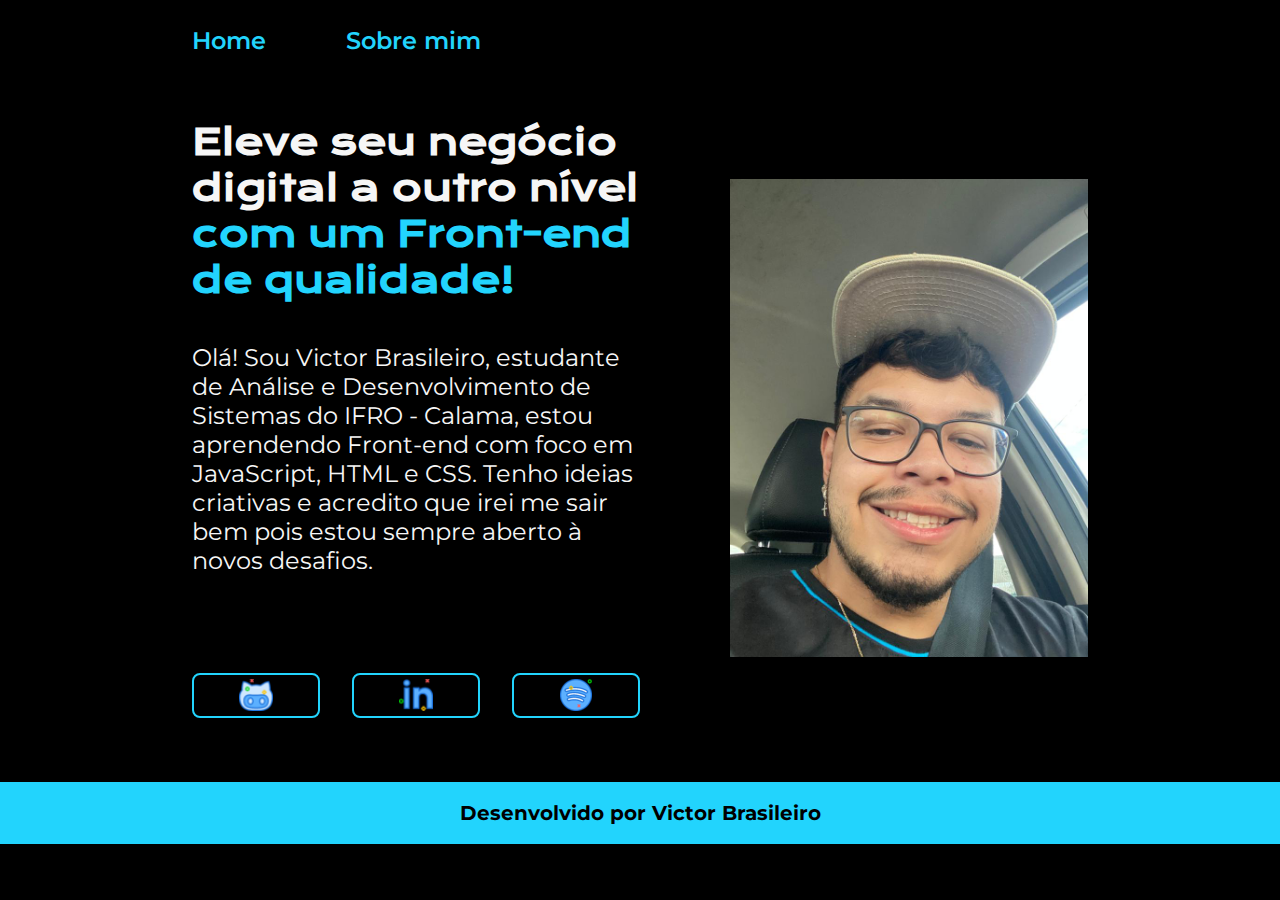
<file: index.html>
<!DOCTYPE html>
<html lang="pt-br">
<head>
    <meta charset="UTF-8">
    <meta http-equiv="X-UA-Compatible" content="IE=edge">
    <meta name="viewport" content="width=device-width, initial-scale=1.0">
    <link rel="stylesheet" href="./styles/estilo.css">
    <title>Portfolio</title>
</head>
<body>
    <header class="cabecalho">
        <nav class="cabecalho__menu">
            <a class="cabecalho__menu__link" href="index.html">Home</a>
            <a class="cabecalho__menu__link" href="about.html">Sobre mim</a>
        </nav>
    </header>

    <main class="apresentacao">
        <section class="apresentacao__conteudo">
            <h1 class="apresentacao__conteudo__titulo">Eleve seu negócio digital a outro nível <strong class="titulo-destaque">com um 
                Front-end de qualidade!</strong>
            </h1>

            <p class="apresentacao__conteudo__texto">Olá! Sou <a class="meu-nome">Victor Brasileiro</a>, estudante de Análise e 
                Desenvolvimento de Sistemas do IFRO - Calama, estou aprendendo Front-end com foco em JavaScript, HTML e CSS. Tenho 
                ideias criativas e acredito que irei me sair bem pois estou sempre aberto à novos desafios.
            </p>

            <br>
            <div class="apresentacao__links">
                <!-- <h2 class="apresentacao__links__subtitulo">Acesse minhas redes: </h2> -->
                <a class="apresentacao__links__navegacao" href="https://github.com/victorbrasileiro" target="_blank">
                    <img src="./assets/github4.png" alt="logo-github">
                    <!-- GitHub -->
                </a>

                <a class="apresentacao__links__navegacao" href="https://www.linkedin.com/in/victorbrasileiroo/" target="_blank">
                    <img src="./assets/linkedin4.png" alt="logo-linkedin">
                    <!-- Linkedin -->
                </a>

                <a class="apresentacao__links__navegacao" href="https://open.spotify.com/user/6wuowojy2oyxpl1ic0nlrbz9k?si=f22870768eab4bcd" target="_blank">
                    <img src="./assets/spotify4.png" alt="logo-spotify">
                    <!-- Spotify -->
                </a>
            </div>
        </section>

        <img class="apresentacao__imagem" src="./assets/Imagem.jpg" alt="Foto do Victor Brasileiro">
    </main>

    <footer class="rodape">
        <p>Desenvolvido por Victor Brasileiro</p>
    </footer>
</body>
</html>
</file>
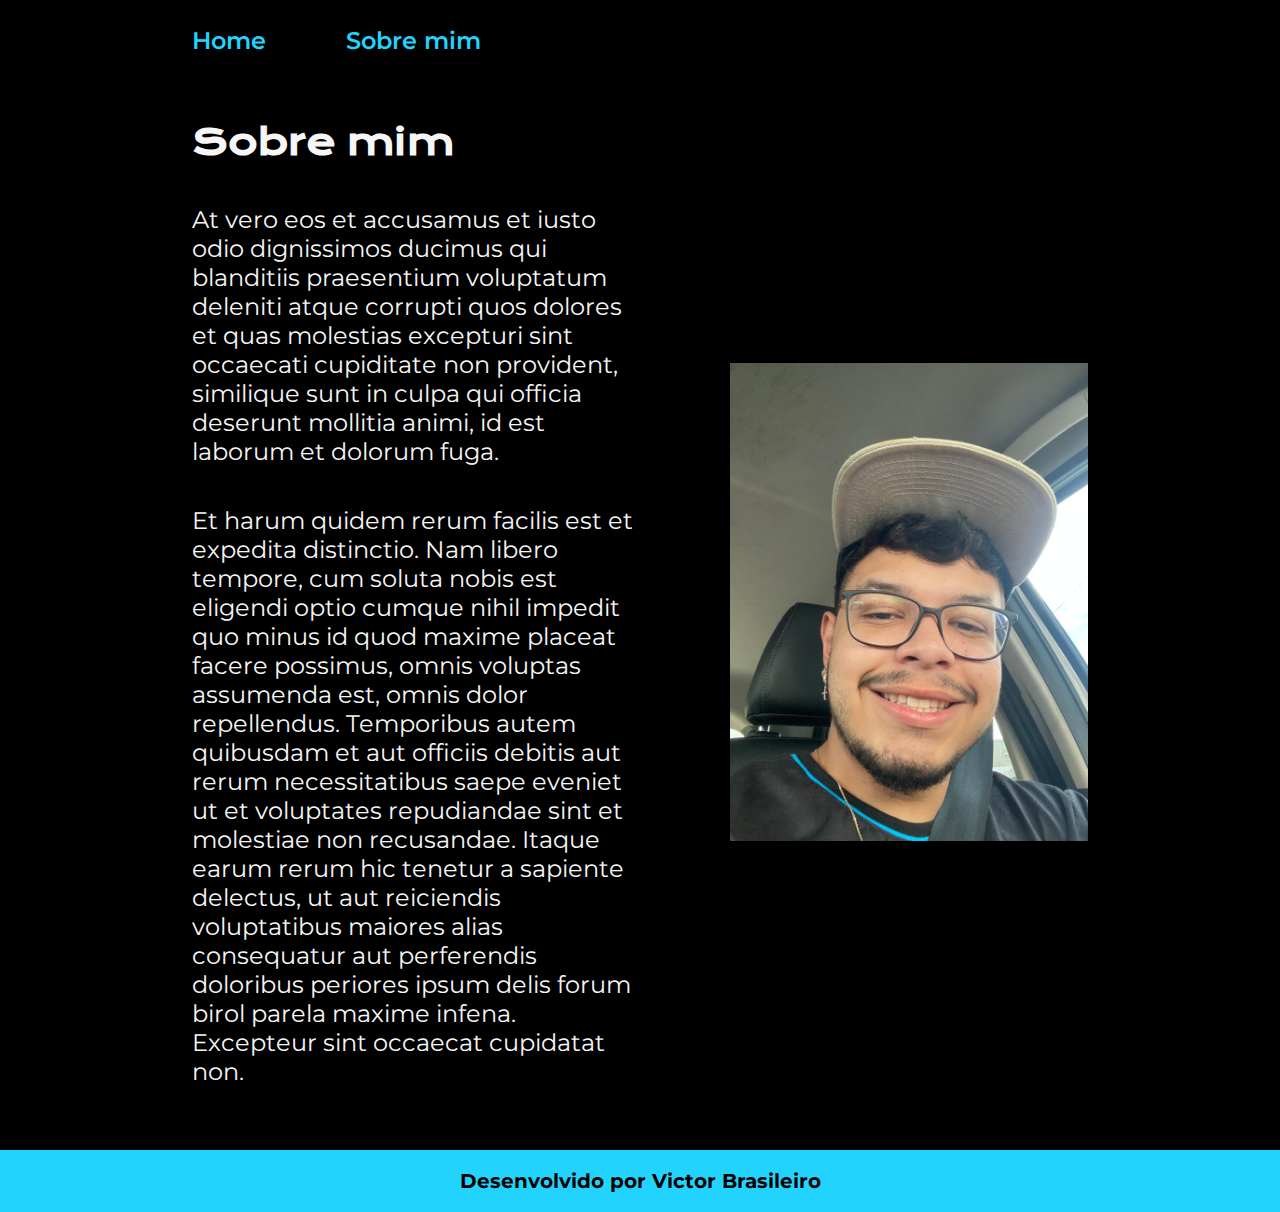
<file: about.html>
<!DOCTYPE html>
<html lang="pt-br">
<head>
    <meta charset="UTF-8">
    <meta http-equiv="X-UA-Compatible" content="IE=edge">
    <meta name="viewport" content="width=device-width, initial-scale=1.0">
    <title>Sobre mim</title>
    <link rel="stylesheet" href="./styles/estilo.css">
</head>
<body>
    <header class="cabecalho">
        <nav class="cabecalho__menu">
            <a class="cabecalho__menu__link" href="index.html">Home</a>
            <a class="cabecalho__menu__link" href="about.html">Sobre mim</a>
        </nav>
    </header>

    <main class="apresentacao">
        <section class="apresentacao__conteudo">
            <h1 class="apresentacao__conteudo__titulo">Sobre mim</h1>

            <p class="apresentacao__conteudo__texto">At vero eos et accusamus et iusto odio dignissimos ducimus qui blanditiis praesentium voluptatum deleniti atque corrupti quos dolores et quas molestias excepturi sint occaecati cupiditate non provident, similique sunt in culpa qui officia deserunt mollitia animi, id est laborum et dolorum fuga.
            </p>

            <p class="apresentacao__conteudo__texto">Et harum quidem rerum facilis est et expedita distinctio. Nam libero tempore, cum soluta nobis est eligendi optio cumque nihil impedit quo minus id quod maxime placeat facere possimus, omnis voluptas assumenda est, omnis dolor repellendus. Temporibus autem quibusdam et aut officiis debitis aut rerum necessitatibus saepe eveniet ut et voluptates repudiandae sint et molestiae non recusandae. Itaque earum rerum hic tenetur a sapiente delectus, ut aut reiciendis voluptatibus maiores alias consequatur aut perferendis doloribus periores ipsum delis forum birol parela maxime infena. Excepteur sint occaecat cupidatat non.
            </p>
        </section>
        <img class="apresentacao__imagem" src="./assets/Imagem.jpg" alt="Foto do Victor Brasileiro">
    </main>

    <footer class="rodape">
        <p>Desenvolvido por Victor Brasileiro</p>
    </footer>
</body>
</html>
</file>
<file: styles/estilo.css>
@import url('https://fonts.googleapis.com/css2?family=Krona+One&family=Montserrat&display=swap');

:root {
    --cor-primaria: #000000;
    --cor-secundaria: #F6F6F6;
    --cor-terciaria: #22D4FD;
    --cor-hover: #272727;
    --cor-hover-nome: #4baee4;

    --fonte-primaria:'Krona One', sans-serif; 
    --fonte-secundaria: 'Montserrat', sans-serif;
}

/* resetar a página */
* {
    padding: 0;
    margin: 0;
}

body {
    /* height: 100vh; */
    box-sizing: border-box;
    background-color: var(--cor-primaria);
    color: var(--cor-secundaria);
}

.cabecalho {
    padding: 2% 0% 0% 15%;
}

.cabecalho__menu {
    display: flex;
    gap: 80px;
}

.cabecalho__menu__link {
    font-size: 1.5rem;
    font-family: var(--fonte-secundaria);
    font-weight: 600;
    color: var(--cor-terciaria);
    text-decoration: none;
}

.titulo-destaque {
    color: var(--cor-terciaria);
}

.apresentacao {
    padding: 5% 15%;
    display: flex;
    align-items: center;
    justify-content: space-between;
    gap:82px;
}

.apresentacao__conteudo {
    width: 50%;
    display: flex;
    flex-direction: column;
    gap: 40px
}

.apresentacao__conteudo__titulo {
    font-size: 2.25rem;
    font-family: var(--fonte-primaria);
}

.apresentacao__conteudo__texto {
    font-size: 1.5rem;
    font-family: var(--fonte-secundaria);
}

/* .apresentacao__links__subtitulo {
    font-size: 15px;
    font-family: 'Krona One', sans-serif;
    rem é equivalente a 16px. sempre que quiser converter
    px em rem, divida por 16
} */

.apresentacao__links {
    display: flex;
    flex-direction:row;
    justify-content: left;
    align-items: right;
    gap: 32px;
}

.apresentacao__links__navegacao {
    /* background-color: var(--cor-terciaria); */
    border: 2px solid var(--cor-terciaria);
    display: flex;
    gap: 16px;
    justify-content: center;
    width: 50%;
    text-align: right;
    border-radius: 8px;
    font-size: 1.5rem;
    text-decoration: none;
    padding: 1% 0;
    color: var(--cor-secundaria);
    font-family: var(--fonte-secundaria);
    font-weight: bold;
}

.apresentacao__links__navegacao:hover {
    background-color: var(--cor-hover);
}

.meu-nome:hover {
    background-color: var(--cor-hover-nome);
}
.apresentacao__imagem {
    width: 40%;
}

.rodape {
    background-color: var(--cor-terciaria);;
    color: var(--cor-primaria);
    padding: 1.5%;
    text-align: center;
    font-size: 1.25rem;
    font-family: var(--fonte-secundaria);
    font-weight: bold;
}

@media (max-width: 1200px) {
    
    .cabecalho {
        padding: 10%;
    }

    .cabecalho__menu {
        justify-content: center;
    }
    
    .apresentacao {
        flex-direction: column-reverse;
        padding: 5%;
    }

    .apresentacao__conteudo {
        width:auto;
    }
    
}
</file>
